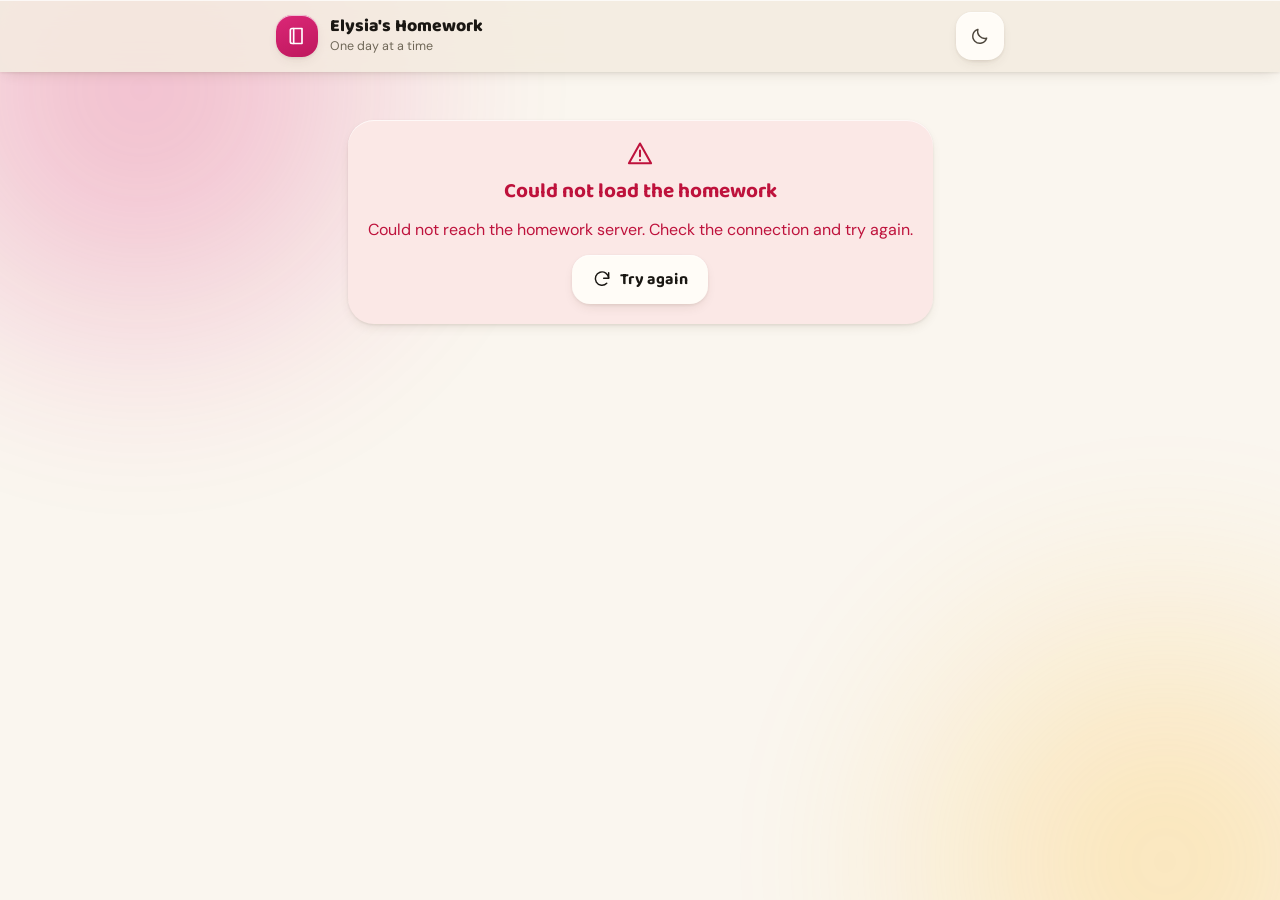
<file: elysia/index.html>
<!DOCTYPE html>
<html lang="en-GB" data-child="elysia" data-app="worksheet">
<head>
<meta charset="UTF-8">
<meta name="viewport" content="width=device-width, initial-scale=1">
<meta name="robots" content="noindex,nofollow">
<meta name="description" content="Today's practice worksheet.">
<meta name="color-scheme" content="light dark">
<title>Elysia's Homework</title>
<link rel="icon" href="data:image/svg+xml,<svg xmlns='http://www.w3.org/2000/svg' viewBox='0 0 24 24'><text y='19' font-size='20'>&#9999;</text></svg>">
<link rel="preconnect" href="https://fonts.gstatic.com" crossorigin>
<link rel="stylesheet" href="../assets/theme.css">
</head>
<body>

<a class="skip-link" href="#app">Skip to the worksheet</a>

<header class="topbar topbar-narrow">
  <div class="topbar-in">
    <div class="brand">
      <span class="brand-mark" aria-hidden="true">
        <svg viewBox="0 0 24 24" width="20" height="20" fill="none" stroke="currentColor"
             stroke-width="2" stroke-linecap="round" stroke-linejoin="round">
          <path d="M4 5a2 2 0 0 1 2-2h12v18H6a2 2 0 0 1-2-2z"/><path d="M8 3v18"/>
        </svg>
      </span>
      <div class="brand-text">
        <div class="brand-title">Elysia's Homework</div>
        <div class="brand-sub">One day at a time</div>
      </div>
    </div>
    <div class="topbar-actions">
      <button class="btn-icon" id="theme-btn" type="button" aria-label="Switch colour theme"></button>
    </div>
  </div>
</header>

<main id="app"></main>

<script type="module" src="../assets/worksheet.js"></script>
</body>
</html>
</file>
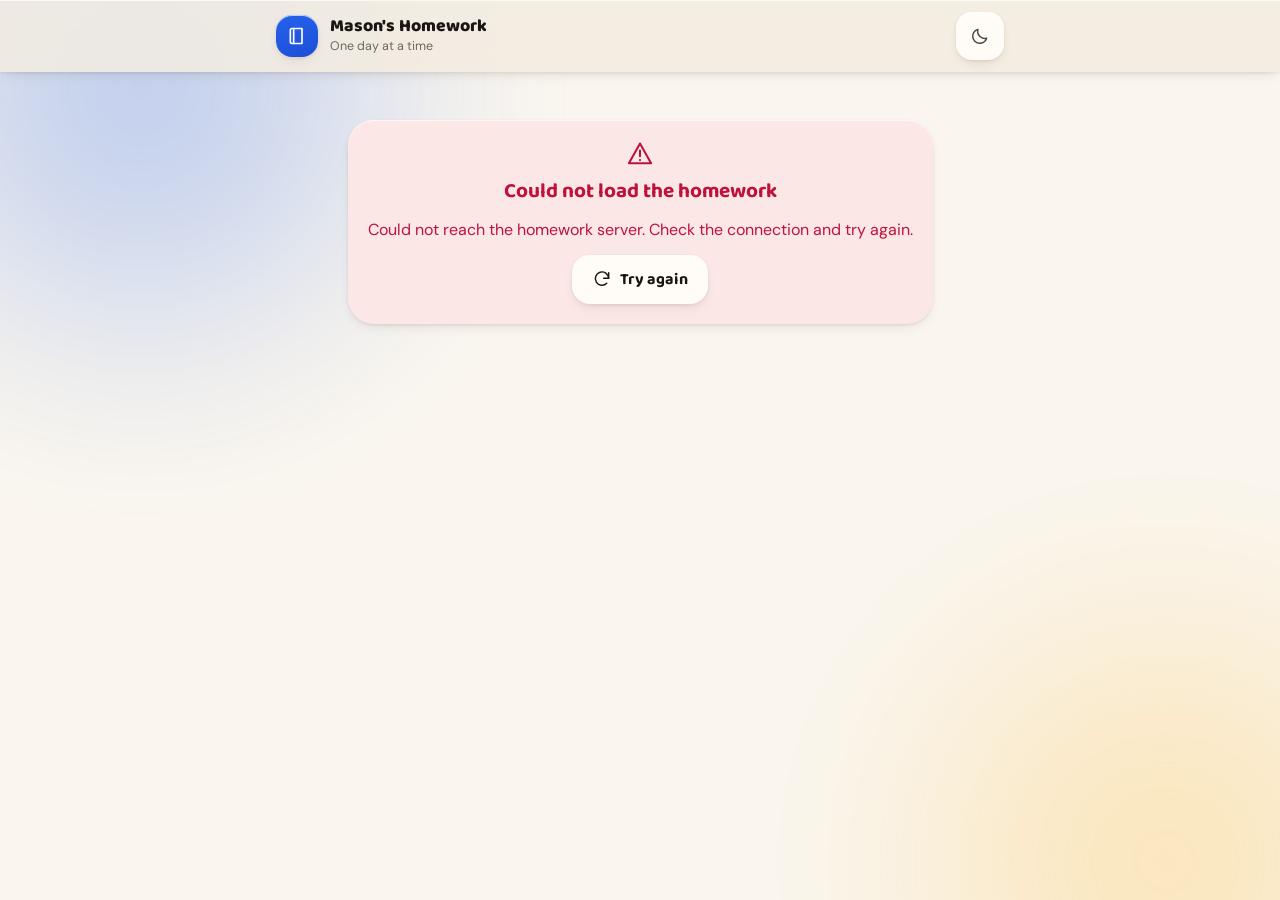
<file: mason/index.html>
<!DOCTYPE html>
<html lang="en-GB" data-child="mason" data-app="worksheet">
<head>
<meta charset="UTF-8">
<meta name="viewport" content="width=device-width, initial-scale=1">
<meta name="robots" content="noindex,nofollow">
<meta name="description" content="Today's practice worksheet.">
<meta name="color-scheme" content="light dark">
<title>Mason's Homework</title>
<link rel="icon" href="data:image/svg+xml,<svg xmlns='http://www.w3.org/2000/svg' viewBox='0 0 24 24'><text y='19' font-size='20'>&#9999;</text></svg>">
<link rel="preconnect" href="https://fonts.gstatic.com" crossorigin>
<link rel="stylesheet" href="../assets/theme.css">
</head>
<body>

<a class="skip-link" href="#app">Skip to the worksheet</a>

<header class="topbar topbar-narrow">
  <div class="topbar-in">
    <div class="brand">
      <span class="brand-mark" aria-hidden="true">
        <svg viewBox="0 0 24 24" width="20" height="20" fill="none" stroke="currentColor"
             stroke-width="2" stroke-linecap="round" stroke-linejoin="round">
          <path d="M4 5a2 2 0 0 1 2-2h12v18H6a2 2 0 0 1-2-2z"/><path d="M8 3v18"/>
        </svg>
      </span>
      <div class="brand-text">
        <div class="brand-title">Mason's Homework</div>
        <div class="brand-sub">One day at a time</div>
      </div>
    </div>
    <div class="topbar-actions">
      <button class="btn-icon" id="theme-btn" type="button" aria-label="Switch colour theme"></button>
    </div>
  </div>
</header>

<main id="app"></main>

<script type="module" src="../assets/worksheet.js"></script>
</body>
</html>
</file>
<file: assets/theme.css>
/* ==========================================================================
   Kids Homework - design system
   One set of tokens for the dashboard and both worksheets. Components never
   hold a raw colour: they read a semantic token, and the token is redefined
   for dark mode. Light and dark are designed separately, not inverted.
   ========================================================================== */

@import url('https://fonts.googleapis.com/css2?family=Nunito:wght@600;700;800&family=DM+Sans:ital,opsz,wght@0,9..40,400;0,9..40,500;0,9..40,700;1,9..40,400&display=swap');

/* Baloo 2 is the kid mode heading face. Only the two worksheet pages use it;
   the dashboard stays on Nunito, so a parent screen never reads as a toy. */
@import url('https://fonts.googleapis.com/css2?family=Baloo+2:wght@500;600;700;800&display=swap');

/* --------------------------------------------------------------------------
   Tokens
   -------------------------------------------------------------------------- */

:root {
  /* child identity. --accent is set per page from one of these. */
  --child-mason: #2563EB;
  --child-mason-ink: #1D4ED8;
  --child-elysia: #DB2777;
  --child-elysia-ink: #BE185D;

  --accent: var(--child-mason);
  --accent-ink: var(--child-mason-ink);
  --on-accent: #FFFFFF;
  --accent-wash: color-mix(in srgb, var(--accent) 8%, transparent);
  --accent-edge: color-mix(in srgb, var(--accent) 24%, transparent);

  /* surfaces, from the page backwards.
     Warm paper rather than cool white: the page is a low chroma cream, cards
     sit a shade lighter than it, and every border carries the same warmth so
     nothing reads as a grey panel dropped onto a beige page. */
  --bg: #FAF6EF;
  --bg-tint: #F3ECE0;
  --surface: #FFFCF7;
  --surface-2: #F6F0E6;
  --surface-3: #EDE4D5;
  --border: #E7DECF;
  --border-strong: #D2C5AF;
  --topbar-bg: color-mix(in srgb, var(--bg-tint) 86%, transparent);

  /* text, warmed to match the paper and contrast checked against --surface */
  --text: #1A1713;
  --text-2: #4D463C;
  --text-3: #6F6757;
  --text-on-dark: #FAF6EF;

  /* status. Each is always paired with an icon or a word, never colour alone. */
  --ok: #047857;
  --ok-wash: #E7F1E4;
  --warn: #B45309;
  --warn-wash: #FBF0DA;
  --bad: #BE123C;
  --bad-wash: #FBE8E6;
  --info: #1D4ED8;
  --info-wash: #EAEDF7;
  --neutral: #5A5244;
  --neutral-wash: #F0E9DD;

  /* Chart categorical series. Validated with the data-viz palette checker in
     both modes: worst all-pairs CVD dE 9.2 light and 9.4 dark, normal vision
     27.6 and 24.6. The previous violet/teal/amber set failed at dE 5.9 dark. */
  --series-english: #4a3aa7;
  --series-maths: #1baf7a;
  --series-thinking: #eb6834;
  --grid: #E9E0D1;

  /* subject ink for text and icons, which needs contrast rather than separation */
  --english: #5B21B6;
  --maths: #0F766E;
  --thinking: #C2410C;

  /* spacing, 4px scale */
  --s1: 4px;  --s2: 8px;  --s3: 12px; --s4: 16px;
  --s5: 20px; --s6: 24px; --s8: 32px; --s10: 40px; --s12: 48px;

  /* radius */
  --r-sm: 8px; --r-md: 12px; --r-lg: 16px; --r-xl: 24px; --r-full: 999px;

  /* elevation */
  --sh-1: 0 1px 2px rgba(74, 56, 32, .05), 0 1px 3px rgba(74, 56, 32, .06);
  --sh-2: 0 2px 4px rgba(74, 56, 32, .06), 0 6px 16px rgba(74, 56, 32, .08);
  --sh-3: 0 8px 24px rgba(74, 56, 32, .12), 0 2px 6px rgba(74, 56, 32, .07);
  --sh-press: inset 0 2px 4px rgba(74, 56, 32, .12);

  /* type */
  --font-head: 'Nunito', ui-rounded, system-ui, sans-serif;
  --font-body: 'DM Sans', system-ui, -apple-system, 'Segoe UI', sans-serif;

  /* motion */
  --t-fast: 150ms;
  --t-base: 220ms;
  --ease: cubic-bezier(.2, .8, .2, 1);

  --page-max: 1120px;
  --tap: 44px;
}

:root[data-child="elysia"] {
  --accent: var(--child-elysia);
  --accent-ink: var(--child-elysia-ink);
}

/* Dark mode. Desaturated tonal surfaces, lifted accents, contrast checked
   on its own rather than assumed from the light values. */
@media (prefers-color-scheme: dark) {
  :root:not([data-theme="light"]) {
    --child-mason: #7CA7FF;
    --child-mason-ink: #A9C4FF;
    --child-elysia: #FF8FC0;
    --child-elysia-ink: #FFB3D4;
    --accent: var(--child-mason);
    --accent-ink: var(--child-mason-ink);
    --on-accent: #0A1020;
    --accent-wash: color-mix(in srgb, var(--accent) 14%, transparent);
    --accent-edge: color-mix(in srgb, var(--accent) 34%, transparent);

    --bg: #0B1017;
    --bg-tint: #0E141E;
    --surface: #151C27;
    --surface-2: #1B2431;
    --surface-3: #232D3D;
    --border: #2B3647;
    --border-strong: #3C4A60;
    --topbar-bg: color-mix(in srgb, var(--surface) 88%, transparent);

    --text: #EEF2F8;
    --text-2: #B3BECE;
    --text-3: #A3AEBF;

    --ok: #4ADE9E;
    --ok-wash: #10291F;
    --warn: #FBBF5E;
    --warn-wash: #2B2010;
    --bad: #FF8098;
    --bad-wash: #2E1319;
    --info: #8DB2FF;
    --info-wash: #121E36;
    --neutral: #9AA7BC;
    --neutral-wash: #1B2431;

    --series-english: #9085e9;
    --series-maths: #199e70;
    --series-thinking: #d95926;
    --grid: #263041;
    --english: #C4A6FF;
    --maths: #5EEAD4;
    --thinking: #FDBA74;

    --sh-1: 0 1px 2px rgba(0, 0, 0, .40);
    --sh-2: 0 2px 6px rgba(0, 0, 0, .45), 0 8px 20px rgba(0, 0, 0, .35);
    --sh-3: 0 10px 30px rgba(0, 0, 0, .50);
    --sh-press: inset 0 2px 6px rgba(0, 0, 0, .45);
  }
}

:root[data-theme="dark"] {
  --child-mason: #7CA7FF;  --child-mason-ink: #A9C4FF;
  --child-elysia: #FF8FC0; --child-elysia-ink: #FFB3D4;
  --accent: var(--child-mason); --accent-ink: var(--child-mason-ink);
  --on-accent: #0A1020;
  --accent-wash: color-mix(in srgb, var(--accent) 14%, transparent);
  --accent-edge: color-mix(in srgb, var(--accent) 34%, transparent);
  --bg: #0B1017; --bg-tint: #0E141E;
  --surface: #151C27; --surface-2: #1B2431; --surface-3: #232D3D;
  --border: #2B3647; --border-strong: #3C4A60;
  --topbar-bg: color-mix(in srgb, var(--surface) 88%, transparent);
  --text: #EEF2F8; --text-2: #B3BECE; --text-3: #A3AEBF;
  --ok: #4ADE9E; --ok-wash: #10291F;
  --warn: #FBBF5E; --warn-wash: #2B2010;
  --bad: #FF8098; --bad-wash: #2E1319;
  --info: #8DB2FF; --info-wash: #121E36;
  --neutral: #9AA7BC; --neutral-wash: #1B2431;
  --series-english: #9085e9; --series-maths: #199e70; --series-thinking: #d95926;
  --grid: #263041;
  --english: #C4A6FF; --maths: #5EEAD4; --thinking: #FDBA74;
  --sh-1: 0 1px 2px rgba(0,0,0,.40);
  --sh-2: 0 2px 6px rgba(0,0,0,.45), 0 8px 20px rgba(0,0,0,.35);
  --sh-3: 0 10px 30px rgba(0,0,0,.50);
  --sh-press: inset 0 2px 6px rgba(0,0,0,.45);
}

:root[data-theme="dark"][data-child="elysia"],
:root[data-child="elysia"] { --accent: var(--child-elysia); --accent-ink: var(--child-elysia-ink); }

/* --------------------------------------------------------------------------
   Base
   -------------------------------------------------------------------------- */

*, *::before, *::after { box-sizing: border-box; }

/* Components set display, which outranks the hidden attribute's UA rule.
   Without this, hiding the loading state leaves it on screen. */
[hidden] { display: none !important; }

html { -webkit-text-size-adjust: 100%; }

body {
  margin: 0;
  min-height: 100dvh;
  background: var(--bg);
  color: var(--text);
  font-family: var(--font-body);
  font-size: 16px;
  line-height: 1.6;
  font-variant-numeric: tabular-nums;
  -webkit-font-smoothing: antialiased;
}

h1, h2, h3, h4 {
  font-family: var(--font-head);
  font-weight: 800;
  line-height: 1.2;
  margin: 0;
  letter-spacing: -0.01em;
}

h1 { font-size: clamp(1.5rem, 4.4vw, 2rem); }
h2 { font-size: clamp(1.1rem, 2.6vw, 1.3rem); font-weight: 700; }
h3 { font-size: 1rem; font-weight: 700; }

p { margin: 0; }
a { color: var(--accent-ink); }

/* Numbers that must never reflow as they tick */
.num, .timer, .score, td.n { font-variant-numeric: tabular-nums; }

:where(button, a, input, textarea, select, summary, [tabindex]):focus-visible {
  outline: 3px solid var(--accent);
  outline-offset: 2px;
  border-radius: var(--r-sm);
}

.sr-only {
  position: absolute; width: 1px; height: 1px; padding: 0;
  margin: -1px; overflow: hidden; clip: rect(0 0 0 0); white-space: nowrap; border: 0;
}

.skip-link {
  position: absolute; left: var(--s4); top: -100px; z-index: 100;
  background: var(--surface); color: var(--text);
  padding: var(--s3) var(--s4); border-radius: var(--r-md);
  box-shadow: var(--sh-3); font-weight: 700; text-decoration: none;
}
.skip-link:focus { top: var(--s4); }

svg.i { width: 20px; height: 20px; flex: none; stroke-width: 1.75; }
svg.i-sm { width: 16px; height: 16px; }
svg.i-lg { width: 28px; height: 28px; }

/* --------------------------------------------------------------------------
   Layout
   -------------------------------------------------------------------------- */

.page { max-width: var(--page-max); margin: 0 auto; padding: 0 var(--s4) var(--s12); }
.page-narrow { max-width: 760px; }

.topbar {
  position: sticky; top: 0; z-index: 20;
  background: var(--topbar-bg);
  backdrop-filter: blur(12px) saturate(1.4);
  border-bottom: 1px solid var(--border);
}
.topbar-in {
  max-width: var(--page-max); margin: 0 auto;
  padding: var(--s3) var(--s4);
  display: flex; align-items: center; gap: var(--s3);
}
.topbar-narrow .topbar-in { max-width: 760px; }
.brand { display: flex; align-items: center; gap: var(--s3); min-width: 0; }
.brand-mark {
  width: 36px; height: 36px; border-radius: var(--r-md);
  display: grid; place-items: center; flex: none;
  background: var(--accent); color: var(--on-accent);
}
.brand-mark svg { stroke-width: 2; }
.brand-text { min-width: 0; }
.brand-title { font-family: var(--font-head); font-weight: 800; font-size: 1rem; line-height: 1.25; }
.brand-sub { font-size: .78rem; color: var(--text-3); white-space: nowrap; overflow: hidden; text-overflow: ellipsis; }
.topbar-actions { margin-left: auto; display: flex; align-items: center; gap: var(--s2); }

/* Homework links in the dashboard topbar. Each pill takes its child's colour. */
.hw-links { display: flex; align-items: center; gap: var(--s2); }
.hw-label { font-size: .78rem; font-weight: 700; color: var(--text-3); margin-right: var(--s1); }
.hw-link {
  min-height: var(--tap); padding: var(--s2) var(--s3); border-radius: var(--r-full);
  display: inline-flex; align-items: center; gap: var(--s2);
  font-family: var(--font-head); font-weight: 800; font-size: .9rem; text-decoration: none;
  color: var(--kid-ink); background: var(--surface); border: 1px solid var(--kid);
  transition: background-color var(--t-fast) var(--ease);
}
.hw-link:hover { background: var(--surface-2); }
.hw-link:focus-visible { outline: 2px solid var(--kid); outline-offset: 2px; }
.hw-link .dot { width: 10px; height: 10px; border-radius: var(--r-full); background: var(--kid); flex: none; }
.hw-link[data-kid="mason"]  { --kid: var(--child-mason);  --kid-ink: var(--child-mason-ink); }
.hw-link[data-kid="elysia"] { --kid: var(--child-elysia); --kid-ink: var(--child-elysia-ink); }
@media (max-width: 640px) {
  .brand-sub, .hw-label { display: none; }
  .hw-link { padding: var(--s2); font-size: .85rem; }
  .hw-link svg { display: none; }
}
@media (max-width: 400px) { .brand-text { display: none; } }

.row { display: flex; align-items: center; gap: var(--s2); flex-wrap: wrap; }

.grid { display: grid; gap: var(--s4); }
.grid-2 { grid-template-columns: 1fr; }
@media (min-width: 900px) { .grid-2 { grid-template-columns: repeat(2, 1fr); } }

/* The dashboard panel owns the rhythm between its cards. Before this it was a
   plain block flow with no margins at all, so every card butted against the
   next and a .section-label with a negative bottom margin was overlapped by
   the card it labels, clipping its descenders. */
[role="tabpanel"] { display: grid; gap: var(--s5); align-content: start; }

.section-label {
  font-family: var(--font-head); font-weight: 800; font-size: .8rem;
  text-transform: uppercase; letter-spacing: .08em; color: var(--text-3);
  line-height: 1.4;
  /* pushed away from the block above, pulled towards the card it labels */
  margin: var(--s5) 0 calc(-1 * var(--s3));
}
.section-label:first-child { margin-top: 0; }

/* --------------------------------------------------------------------------
   Cards
   -------------------------------------------------------------------------- */

.card {
  background: var(--surface);
  border: 1px solid var(--border);
  border-radius: var(--r-lg);
  padding: var(--s5);
  box-shadow: var(--sh-1);
}
.card-note { font-size: .82rem; color: var(--text-3); line-height: 1.55; }

/* The Run tab, assets/runner.js */
.run-panel { display: grid; gap: var(--s3); }
.run-part { display: contents; }
.run-head { display: flex; align-items: center; justify-content: space-between; gap: var(--s3); flex-wrap: wrap; }
.run-title { font-family: var(--font-head); font-weight: 800; font-size: 1.05rem; margin: 0; }
.run-msg { margin: 0; font-size: .88rem; color: var(--text-2); }
.run-msg:empty { display: none; }
.run-meta { margin: 0; font-size: .85rem; color: var(--text-3); font-variant-numeric: tabular-nums; }
.run-active { display: grid; gap: var(--s2); padding-top: var(--s3); border-top: 1px solid var(--border); }
.run-spinner {
  width: 20px; height: 20px; border-radius: var(--r-full); flex: none;
  border: 3px solid var(--surface-3); border-top-color: var(--accent);
  animation: spin .8s linear infinite;
}
.run-clock { font-variant-numeric: tabular-nums; font-weight: 700; color: var(--text-2); margin-left: auto; }
.run-steps { list-style: none; margin: 0; padding: 0; display: grid; gap: var(--s2); }
.run-steps li { display: flex; align-items: center; gap: var(--s2); color: var(--text-3); font-size: .95rem; }
.run-steps li.done { color: var(--text); }
.run-steps li svg { width: 16px; height: 16px; color: var(--ok); flex: none; }
.run-bullet { width: 8px; height: 8px; margin: 0 4px; border-radius: var(--r-full); background: var(--border-strong); flex: none; }
.run-history { display: grid; gap: 0; padding-block: var(--s2); }
.run-job { border-bottom: 1px solid var(--border); }
.run-job:last-child { border-bottom: 0; }
.run-job summary {
  cursor: pointer; min-height: var(--tap); display: flex; align-items: center; gap: var(--s3);
  font-weight: 700; flex-wrap: wrap;
}
.run-job summary .run-meta { margin-left: auto; }
.run-report {
  margin: 0 0 var(--s3); max-height: 420px; overflow: auto; white-space: pre-wrap; word-break: break-word;
  font-size: .82rem; line-height: 1.55; color: var(--text-2);
  background: var(--surface-2); border: 1px solid var(--border); border-radius: var(--r-md); padding: var(--s3) var(--s4);
}
/* a run is going: the tab says so from any other tab */
.tab.is-running::after {
  content: ''; width: 10px; height: 10px; border-radius: var(--r-full);
  animation: spin .8s linear infinite; border: 2px solid var(--warn); border-top-color: transparent;
}
@media (prefers-reduced-motion: reduce) { .run-spinner, .tab.is-running::after { animation-duration: 3s; } }

.trend-up { color: var(--ok); }
.trend-down { color: var(--bad); }
.trend-flat { color: var(--neutral); }

/* --------------------------------------------------------------------------
   Buttons
   -------------------------------------------------------------------------- */

.btn {
  font-family: var(--font-body); font-size: 1rem; font-weight: 700;
  min-height: var(--tap); padding: var(--s3) var(--s5);
  border-radius: var(--r-md); border: 1px solid transparent;
  display: inline-flex; align-items: center; justify-content: center; gap: var(--s2);
  cursor: pointer; text-decoration: none;
  transition: background-color var(--t-fast) var(--ease),
              border-color var(--t-fast) var(--ease),
              transform var(--t-fast) var(--ease),
              box-shadow var(--t-fast) var(--ease);
  touch-action: manipulation;
}
.btn:active:not(:disabled) { transform: scale(.97); box-shadow: var(--sh-press); }
.btn:disabled { opacity: .45; cursor: not-allowed; }

.btn-primary { background: var(--accent); color: var(--on-accent); box-shadow: var(--sh-2); }
.btn-primary:hover:not(:disabled) { background: var(--accent-ink); }

.btn-secondary { background: var(--surface); color: var(--text); border-color: var(--border-strong); }
.btn-secondary:hover:not(:disabled) { background: var(--surface-2); border-color: var(--accent); }

.btn-icon {
  width: var(--tap); height: var(--tap); padding: 0; border-radius: var(--r-md);
  background: transparent; border: 1px solid transparent; color: var(--text-2);
  display: grid; place-items: center; cursor: pointer;
  transition: background-color var(--t-fast) var(--ease), color var(--t-fast) var(--ease);
}
.btn-icon:hover { background: var(--surface-2); color: var(--text); }

.btn-lg { font-size: 1.08rem; min-height: 54px; padding: var(--s4) var(--s8); border-radius: var(--r-lg); }

/* --------------------------------------------------------------------------
   Tabs, pills, badges
   -------------------------------------------------------------------------- */

.tabs {
  display: flex; gap: var(--s2); padding: var(--s1);
  background: var(--surface-2); border: 1px solid var(--border);
  border-radius: var(--r-full); margin-bottom: var(--s5);
}
.tab {
  flex: 1; min-height: var(--tap); padding: var(--s2) var(--s4);
  border: 0; background: transparent; border-radius: var(--r-full);
  font-family: var(--font-head); font-size: .98rem; font-weight: 800; color: var(--text-2);
  display: inline-flex; align-items: center; justify-content: center; gap: var(--s2);
  cursor: pointer; touch-action: manipulation;
  transition: background-color var(--t-fast) var(--ease), color var(--t-fast) var(--ease);
}
.tab:hover { color: var(--text); }
.tab[aria-selected="true"] { background: var(--surface); color: var(--tab-ink, var(--accent-ink)); box-shadow: var(--sh-1); }
.tab .dot {
  width: 10px; height: 10px; border-radius: var(--r-full); flex: none;
  background: var(--tab-ink, currentColor);
}

.badge {
  display: inline-flex; align-items: center; gap: var(--s1);
  font-size: .74rem; font-weight: 700; letter-spacing: .01em;
  padding: 3px var(--s2); border-radius: var(--r-full);
  border: 1px solid transparent; white-space: nowrap;
}
.badge svg { width: 13px; height: 13px; stroke-width: 2.25; }
.badge-ok { background: var(--ok-wash); color: var(--ok); border-color: color-mix(in srgb, var(--ok) 28%, transparent); }
.badge-warn { background: var(--warn-wash); color: var(--warn); border-color: color-mix(in srgb, var(--warn) 28%, transparent); }
.badge-bad { background: var(--bad-wash); color: var(--bad); border-color: color-mix(in srgb, var(--bad) 28%, transparent); }
.badge-info { background: var(--info-wash); color: var(--info); border-color: color-mix(in srgb, var(--info) 28%, transparent); }
.badge-neutral { background: var(--neutral-wash); color: var(--neutral); border-color: color-mix(in srgb, var(--neutral) 26%, transparent); }

.pill {
  display: inline-flex; align-items: center; gap: var(--s1);
  font-size: .76rem; font-weight: 700;
  padding: var(--s1) var(--s3); border-radius: var(--r-full);
  background: var(--surface-2); border: 1px solid var(--border); color: var(--text-2);
}

.subj-english { color: var(--english); }
.subj-maths { color: var(--maths); }
.subj-thinking { color: var(--thinking); }

.chip-subject {
  display: inline-flex; align-items: center; gap: var(--s2);
  font-size: .78rem; font-weight: 700; text-transform: uppercase; letter-spacing: .05em;
  padding: var(--s1) var(--s3); border-radius: var(--r-full);
  border: 1px solid currentColor;
  background: color-mix(in srgb, currentColor 10%, transparent);
}

/* --------------------------------------------------------------------------
   Tables
   -------------------------------------------------------------------------- */

.table-wrap { overflow-x: auto; -webkit-overflow-scrolling: touch; margin: 0 calc(-1 * var(--s2)); padding: 0 var(--s2); }
table { width: 100%; border-collapse: collapse; font-size: .9rem; }
th {
  text-align: left; font-size: .72rem; font-weight: 700; text-transform: uppercase;
  letter-spacing: .06em; color: var(--text-3);
  padding: var(--s2) var(--s3); border-bottom: 1px solid var(--border); white-space: nowrap;
}
td { padding: var(--s3); border-bottom: 1px solid var(--border); vertical-align: top; }
tbody tr:last-child td { border-bottom: 0; }
tbody tr:hover { background: var(--surface-2); }
.td-detail { display: block; font-size: .8rem; color: var(--text-3); line-height: 1.5; margin-top: 2px; }

.empty {
  display: grid; gap: var(--s2); justify-items: center; text-align: center;
  padding: var(--s8) var(--s4); color: var(--text-3);
}
.empty svg { width: 32px; height: 32px; color: var(--border-strong); }
.empty p { font-size: .9rem; }

details.disclose { border-top: 1px solid var(--border); margin-top: var(--s4); padding-top: var(--s3); }
details.disclose > summary {
  cursor: pointer; list-style: none; min-height: var(--tap);
  display: flex; align-items: center; gap: var(--s2);
  font-size: .88rem; font-weight: 700; color: var(--accent-ink);
}
details.disclose > summary::-webkit-details-marker { display: none; }
details.disclose > summary svg { transition: transform var(--t-base) var(--ease); }
details.disclose[open] > summary svg.chev { transform: rotate(90deg); }

/* --------------------------------------------------------------------------
   Charts
   -------------------------------------------------------------------------- */

.chart-box { position: relative; height: 240px; }
@media (min-width: 680px) { .chart-box { height: 260px; } }

/* --------------------------------------------------------------------------
   Notes and passages
   -------------------------------------------------------------------------- */

.note-body {
  font-size: .86rem; line-height: 1.65; color: var(--text-2);
  background: var(--accent-wash); border: 1px solid var(--accent-edge);
  border-radius: var(--r-md); padding: var(--s3) var(--s4);
  white-space: pre-wrap;
}

.passage {
  background: var(--surface-2); border: 2px solid var(--accent-edge);
  border-radius: var(--r-lg);
  padding: var(--s4) var(--s5); margin-bottom: var(--s5);
}
.passage-label {
  display: flex; align-items: center; gap: var(--s2);
  font-family: var(--font-head); font-weight: 800; font-size: .9rem;
  color: var(--accent-ink); margin-bottom: var(--s2);
}
.passage p { font-size: 1rem; line-height: 1.75; white-space: pre-wrap; }

/* --------------------------------------------------------------------------
   Roadmap
   -------------------------------------------------------------------------- */

.roadmap-legend { display: flex; gap: var(--s4); flex-wrap: wrap; margin-top: var(--s4); }
.roadmap-cols { display: grid; gap: var(--s6); }
@media (min-width: 900px) { .roadmap-cols { grid-template-columns: 1fr 1fr; } }
.roadmap-col h3 { display: flex; align-items: center; gap: var(--s2); margin-bottom: var(--s2); color: var(--accent-ink); }
/* The roadmap shows both children at once, so each card re-points --accent at
   that child. --accent-wash and --accent-edge are declared on :root, where
   their var() was already resolved against the root accent, so they have to be
   restated here or both children would share one child's wash. The mix
   strengths match :root in each mode: dark needs the stronger tint, and setting
   these inline from the script baked the light values into dark mode. */
.rm-child {
  margin-bottom: var(--s5);
  --accent-wash: color-mix(in srgb, var(--accent) 8%, transparent);
  --accent-edge: color-mix(in srgb, var(--accent) 24%, transparent);
}
@media (prefers-color-scheme: dark) {
  :root:not([data-theme="light"]) .rm-child {
    --accent-wash: color-mix(in srgb, var(--accent) 14%, transparent);
    --accent-edge: color-mix(in srgb, var(--accent) 34%, transparent);
  }
}
:root[data-theme="dark"] .rm-child {
  --accent-wash: color-mix(in srgb, var(--accent) 14%, transparent);
  --accent-edge: color-mix(in srgb, var(--accent) 34%, transparent);
}
.rm-now { display: flex; align-items: center; gap: var(--s1); font-weight: 700; color: var(--accent-ink); }
.rm-note { display: flex; gap: var(--s2); margin: var(--s2) 0 var(--s3); }
.rm-note svg, .rm-now svg { flex: none; margin-top: 2px; }

/* One fold per Kumon level. The level they are working towards ships open, the
   rest closed, so the whole ladder is visible without being a wall of text. */
/* The placement test ladder runs full width above the two Kumon columns,
   because it is the target and they are the engine. Its sections stay open:
   a component with nothing started is the news, not something to fold away. */
.rm-wide { margin-bottom: var(--s6); }
.rm-covers { display: flex; flex-wrap: wrap; gap: var(--s2); margin-bottom: var(--s2); }
.rm-cover {
  display: inline-flex; align-items: center; gap: var(--s1);
  font-size: .78rem; font-weight: 700; font-variant-numeric: tabular-nums;
  padding: 3px var(--s2); border-radius: var(--r-full);
  background: var(--accent-wash); color: var(--accent-ink);
  border: 1px solid var(--accent-edge);
}
/* a component with nothing in the week reads as a warning, not as a tally */
.rm-cover-none {
  background: var(--warn-wash); color: var(--warn);
  border-color: color-mix(in srgb, var(--warn) 28%, transparent);
}
.rm-wide-secs { display: grid; gap: var(--s2); }
@media (min-width: 900px) { .rm-wide-secs { grid-template-columns: 1fr 1fr; align-items: start; } }

.rm-exam {
  border: 1px solid var(--accent-edge); background: var(--accent-wash);
  border-radius: var(--r-lg); padding: var(--s4); margin-bottom: var(--s5);
}
.rm-exam h3 {
  display: flex; align-items: center; gap: var(--s2);
  color: var(--accent-ink); margin-bottom: var(--s3);
}
.rm-exam-grid { display: grid; gap: var(--s2); margin-bottom: var(--s3); }
@media (min-width: 680px) { .rm-exam-grid { grid-template-columns: repeat(3, 1fr); } }
.rm-exam-row dt { font-size: .74rem; font-weight: 700; text-transform: uppercase; letter-spacing: .04em; color: var(--text-3); }
.rm-exam-row dd { font-size: .9rem; font-weight: 600; margin: 2px 0 0; }
.rm-exam-head { font-weight: 700; color: var(--text-2); margin-top: var(--s3); }
.rm-exam-list { margin: var(--s1) 0 0; padding-left: var(--s4); }
.rm-exam-list li { font-size: .84rem; color: var(--text-2); line-height: 1.6; margin-bottom: 2px; }
.rm-exam .card-note { margin-top: var(--s3); }

details.rm-sec { border: 1px solid var(--border); border-radius: var(--r-md); margin-top: var(--s2); background: var(--surface-2); }
details.rm-sec[open] { background: var(--surface); }
details.rm-sec > summary {
  cursor: pointer; list-style: none; min-height: var(--tap);
  display: flex; align-items: center; gap: var(--s2); flex-wrap: wrap;
  padding: var(--s2) var(--s3); font-size: .9rem; font-weight: 700; color: var(--text);
}
details.rm-sec > summary::-webkit-details-marker { display: none; }
details.rm-sec > summary svg.chev { transition: transform var(--t-base) var(--ease); flex: none; color: var(--text-3); }
details.rm-sec[open] > summary svg.chev { transform: rotate(90deg); }
details.rm-sec > summary:hover { color: var(--accent-ink); }
.rm-sec-label { flex: 1; min-width: 7rem; }
.rm-sec-count { font-weight: 400; font-size: .78rem; color: var(--text-3); font-variant-numeric: tabular-nums; }
.rm-sec-sub { padding: 0 var(--s3) var(--s2); }
.rm-sec-items { padding: 0 var(--s3) var(--s3); display: grid; gap: var(--s2); }

.kl {
  display: flex; gap: var(--s2); padding: var(--s2) var(--s3);
  border: 1px solid var(--border); border-radius: var(--r-md); background: var(--surface);
}
.kl svg { margin-top: 2px; flex: none; }
.kl-name { font-weight: 700; font-size: .9rem; }
.kl-desc { font-size: .8rem; color: var(--text-3); line-height: 1.55; }
.kl-why {
  display: flex; gap: var(--s1); margin-top: var(--s1);
  font-size: .78rem; font-weight: 600; color: var(--accent-ink);
}
.kl-why svg { flex: none; margin-top: 2px; }
.kl-cleared { opacity: .72; }
.kl-cleared svg { color: var(--ok); }
.kl-current { background: var(--accent-wash); border-color: var(--accent); }
.kl-current > svg { color: var(--accent-ink); }
.kl-current .kl-desc { color: var(--text-2); }
.kl-future svg { color: var(--text-3); }

/* --------------------------------------------------------------------------
   Worksheet
   -------------------------------------------------------------------------- */

.welcome { text-align: center; padding: var(--s8) 0 var(--s6); display: grid; gap: var(--s4); justify-items: center; }
.welcome-mark {
  width: 84px; height: 84px; border-radius: var(--r-xl);
  display: grid; place-items: center;
  background: var(--accent-wash); border: 2px solid var(--accent-edge); color: var(--accent-ink);
  box-shadow: var(--sh-2);
}
.welcome-mark svg { width: 44px; height: 44px; stroke-width: 1.6; }
.week-badge {
  font-family: var(--font-head); font-weight: 800; font-size: .95rem;
  padding: var(--s2) var(--s5); border-radius: var(--r-full);
  background: var(--accent); color: var(--on-accent); box-shadow: var(--sh-2);
}
.welcome-meta { font-size: .95rem; color: var(--text-2); }
.section-chips { display: grid; gap: var(--s2); width: 100%; text-align: left; margin-top: var(--s2); }
.section-chip {
  display: flex; align-items: center; gap: var(--s3);
  padding: var(--s3) var(--s4); border-radius: var(--r-md);
  background: var(--surface); border: 1px solid var(--border); font-size: .92rem;
}
.section-chip .chip-marks { margin-left: auto; font-weight: 700; font-size: .8rem; color: var(--text-3); }

.banner {
  width: 100%; text-align: left; display: grid; gap: var(--s1);
  padding: var(--s4) var(--s5); border-radius: var(--r-lg);
  background: var(--ok-wash); border: 1px solid color-mix(in srgb, var(--ok) 30%, transparent);
}
.banner-title { display: flex; align-items: center; gap: var(--s2); font-family: var(--font-head); font-weight: 800; color: var(--ok); }
.banner-score { font-family: var(--font-head); font-weight: 800; font-size: 1.6rem; }
.banner-sub { font-size: .84rem; color: var(--text-2); }

/* A draft is kept, not finished, so it reads as information rather than as the
   green of a submitted week. */
.banner-draft {
  background: var(--info-wash); border-color: color-mix(in srgb, var(--info) 30%, transparent);
}
.banner-draft .banner-title { color: var(--info); }

.welcome-actions { display: grid; gap: var(--s3); width: 100%; max-width: 420px; }

.progress-track {
  position: sticky; top: 0; z-index: 10;
  height: 6px; background: var(--surface-3);
}
.progress-fill {
  height: 100%; background: var(--accent); border-radius: 0 var(--r-full) var(--r-full) 0;
  transition: width var(--t-base) var(--ease);
}

.mode-bar {
  display: flex; align-items: center; gap: var(--s2);
  padding: var(--s3) var(--s4); border-radius: var(--r-md); margin-bottom: var(--s4);
  background: var(--info-wash); color: var(--info); font-size: .86rem; font-weight: 700;
  border: 1px solid color-mix(in srgb, var(--info) 28%, transparent);
}

.section-top { display: flex; align-items: center; gap: var(--s3); margin-bottom: var(--s2); flex-wrap: wrap; }
.section-count { font-size: .78rem; font-weight: 700; text-transform: uppercase; letter-spacing: .06em; color: var(--text-3); }
.section-meta {
  display: flex; align-items: center; gap: var(--s4); flex-wrap: wrap;
  margin: var(--s3) 0 var(--s5); font-size: .85rem; color: var(--text-2);
}
.section-meta > span { display: inline-flex; align-items: center; gap: var(--s1); }
.timer { font-weight: 700; font-variant-numeric: tabular-nums; }
.timer-over { color: var(--warn); }

.q-card {
  background: var(--surface); border: 1px solid var(--border);
  border-radius: var(--r-lg); padding: var(--s4) var(--s5); margin-bottom: var(--s4);
  box-shadow: var(--sh-1);
}
.q-card-parent { border: 2px solid var(--warn); background: color-mix(in srgb, var(--warn-wash) 55%, var(--surface)); }
.q-top { display: flex; align-items: center; gap: var(--s2); margin-bottom: var(--s2); }
.q-num {
  font-family: var(--font-head); font-weight: 800; font-size: .8rem;
  padding: 2px var(--s2); border-radius: var(--r-sm);
  background: var(--accent-wash); color: var(--accent-ink);
}
.q-marks { margin-left: auto; font-size: .78rem; font-weight: 700; color: var(--text-3); }
.q-text { font-size: 1.02rem; line-height: 1.6; margin-bottom: var(--s3); white-space: pre-wrap; }

.input, .textarea {
  width: 100%; font-family: var(--font-body); font-size: 1.05rem;
  min-height: var(--tap); padding: var(--s3) var(--s4);
  color: var(--text); background: var(--surface-2);
  border: 2px solid var(--border); border-radius: var(--r-md);
  transition: border-color var(--t-fast) var(--ease), background-color var(--t-fast) var(--ease);
}
.input:hover, .textarea:hover { border-color: var(--border-strong); }
.input:focus, .textarea:focus { outline: none; border-color: var(--accent); background: var(--surface); }
.input::placeholder, .textarea::placeholder { color: var(--text-3); }
.textarea { min-height: 112px; line-height: 1.6; resize: vertical; }

.helper {
  display: flex; align-items: center; gap: var(--s2);
  margin-top: var(--s2); font-size: .8rem; color: var(--warn);
}

.drill-instr {
  font-size: .9rem; font-weight: 700; color: var(--text-2);
  background: var(--surface-2); border: 1px solid var(--border);
  border-radius: var(--r-md); padding: var(--s3) var(--s4); margin-bottom: var(--s4);
}

.letter-grid { display: grid; grid-template-columns: repeat(auto-fill, minmax(140px, 1fr)); gap: var(--s2); }
.letter-item {
  display: flex; align-items: center; gap: var(--s2);
  padding: var(--s2) var(--s3); background: var(--surface);
  border: 1px solid var(--border); border-radius: var(--r-md);
}
.letter-word { flex: 1; min-width: 0; font-size: .95rem; }
.letter-input {
  width: 52px; height: var(--tap); flex: none; text-align: center;
  font-family: var(--font-head); font-size: 1.1rem; font-weight: 800; text-transform: uppercase;
  color: var(--text); background: var(--surface-2);
  border: 2px solid var(--border); border-radius: var(--r-sm);
}
.letter-input:focus { outline: none; border-color: var(--accent); background: var(--surface); }

.number-grid { display: grid; grid-template-columns: repeat(auto-fill, minmax(150px, 1fr)); gap: var(--s2); }
.number-item {
  display: grid; gap: var(--s1);
  padding: var(--s3); background: var(--surface);
  border: 1px solid var(--border); border-radius: var(--r-md);
}
.number-item label { font-size: .92rem; font-weight: 700; }
.number-input {
  width: 100%; min-height: var(--tap); text-align: center;
  font-family: var(--font-head); font-size: 1.1rem; font-weight: 700;
  color: var(--text); background: var(--surface-2);
  border: 2px solid var(--border); border-radius: var(--r-sm);
}
.number-input:focus { outline: none; border-color: var(--accent); background: var(--surface); }

.section-nav {
  display: flex; gap: var(--s3); margin-top: var(--s6);
  padding-top: var(--s4); border-top: 1px solid var(--border);
}
.section-nav .btn-primary { flex: 1; }

/* Parent review */
.review-head { margin-bottom: var(--s4); }
.review-step { font-size: .78rem; font-weight: 700; text-transform: uppercase; letter-spacing: .06em; color: var(--text-3); display: flex; align-items: center; gap: var(--s2); }
.answer-block {
  background: var(--surface-2); border: 1px solid var(--border);
  border-radius: var(--r-md); padding: var(--s4); margin-top: var(--s3);
}
.answer-label { font-size: .76rem; font-weight: 700; text-transform: uppercase; letter-spacing: .06em; color: var(--text-3); margin-bottom: var(--s1); }
.answer-text { font-size: 1.02rem; line-height: 1.6; white-space: pre-wrap; }
.scheme-block {
  background: var(--info-wash); border: 1px solid color-mix(in srgb, var(--info) 24%, transparent);
  border-radius: var(--r-md); padding: var(--s4); margin-top: var(--s3);
}
.scheme-label { display: flex; align-items: center; gap: var(--s2); font-size: .78rem; font-weight: 700; color: var(--info); margin-bottom: var(--s1); }
.mark-buttons { display: flex; gap: var(--s2); flex-wrap: wrap; margin-top: var(--s3); }
.mark-btn {
  min-width: 52px; min-height: 52px; padding: 0 var(--s3);
  font-family: var(--font-head); font-size: 1.15rem; font-weight: 800;
  color: var(--text); background: var(--surface);
  border: 2px solid var(--border-strong); border-radius: var(--r-md);
  cursor: pointer; touch-action: manipulation;
  transition: background-color var(--t-fast) var(--ease), border-color var(--t-fast) var(--ease), transform var(--t-fast) var(--ease);
}
.mark-btn:hover { border-color: var(--accent); }
.mark-btn:active { transform: scale(.95); }
.mark-btn[aria-pressed="true"] { background: var(--accent); color: var(--on-accent); border-color: var(--accent); }

/* Results */
.results { text-align: center; display: grid; gap: var(--s4); justify-items: center; padding: var(--s6) 0; }
.trophy { font-size: 3.4rem; line-height: 1; }
.total-score { font-family: var(--font-head); font-weight: 800; font-size: clamp(2.4rem, 11vw, 3.4rem); line-height: 1; color: var(--accent-ink); }
.pct-track { width: 100%; max-width: 420px; height: 12px; background: var(--surface-3); border-radius: var(--r-full); overflow: hidden; }
.pct-fill { height: 100%; width: 0; background: var(--accent); border-radius: var(--r-full); transition: width 700ms var(--ease); }
.subj-rows { width: 100%; max-width: 420px; display: grid; gap: var(--s2); }
.subj-row {
  display: flex; align-items: center; gap: var(--s3);
  padding: var(--s3) var(--s4); background: var(--surface);
  border: 1px solid var(--border); border-radius: var(--r-md); font-size: .95rem;
}
.subj-row .subj-name { display: inline-flex; align-items: center; gap: var(--s2); }
.subj-row .subj-marks { margin-left: auto; font-weight: 700; }

.wrong-panel { width: 100%; text-align: left; display: grid; gap: var(--s4); margin-top: var(--s4); }
.wrong-group { display: grid; gap: var(--s2); }
.wrong-group-label { font-family: var(--font-head); font-weight: 800; font-size: .88rem; color: var(--text-2); }
.wrong-card {
  background: var(--surface); border: 1px solid var(--border);
  border: 2px solid color-mix(in srgb, var(--bad) 45%, var(--border));
  background: color-mix(in srgb, var(--bad-wash) 50%, var(--surface));
  border-radius: var(--r-md); padding: var(--s4);
}
.wrong-card.parent-card {
  border-color: color-mix(in srgb, var(--warn) 55%, var(--border));
  background: color-mix(in srgb, var(--warn-wash) 50%, var(--surface));
}
.wrong-q-text { font-size: .92rem; line-height: 1.6; margin: var(--s2) 0 var(--s3); }
.wrong-grid { display: grid; gap: var(--s3); }
@media (min-width: 560px) { .wrong-grid:not(.single) { grid-template-columns: 1fr 1fr; } }
.wa-label { font-size: .72rem; font-weight: 700; text-transform: uppercase; letter-spacing: .06em; color: var(--text-3); margin-bottom: var(--s1); }
.wa-val { font-size: .92rem; line-height: 1.55; padding: var(--s2) var(--s3); border-radius: var(--r-sm); white-space: pre-wrap; }
.wa-val.kid-wrong { background: var(--bad-wash); color: var(--bad); }
.wa-val.kid-blank { background: var(--surface-2); color: var(--text-3); font-style: italic; }
.wa-val.correct { background: var(--ok-wash); color: var(--ok); font-weight: 700; }
.wa-val.scheme { background: var(--info-wash); color: var(--text-2); }

/* A score that is still short of being marked says so next to the number. */
.score-note {
  display: inline-flex; align-items: center; gap: var(--s2);
  font-size: .82rem; font-weight: 700; color: var(--warn);
}

/* The ledger. Every mark that did not come in, split by reason, with the total
   first so the strands under it can be checked against it by eye. The list of
   cards on its own never explained the gap between the score and the maximum,
   which is what made the page disagree with the saved total. */
.ledger {
  display: grid; gap: var(--s1); width: 100%;
  background: var(--surface-2); border: 1px solid var(--border);
  border-radius: var(--r-md); padding: var(--s3) var(--s4);
}
.ledger-row { display: flex; gap: var(--s3); align-items: baseline; font-size: .9rem; }
.ledger-marks { font-variant-numeric: tabular-nums; font-weight: 700; min-width: 5.5rem; }
.ledger-what { color: var(--text-2); }
.ledger-total {
  font-family: var(--font-head); font-weight: 800; font-size: 1rem;
  padding-bottom: var(--s2); margin-bottom: var(--s1);
  border-bottom: 1px solid var(--border);
}
.ledger-total .ledger-what { color: var(--text-2); font-family: var(--font-body); font-weight: 600; }

/* Still to be decided, and a slip that cost nothing, are not the same thing as
   a lost mark, so neither borrows the red edge. */
.wrong-card.pending-card { border-left-color: var(--warn); }
.wrong-card.slip-card { border-left-color: var(--neutral); }

.save-status {
  display: flex; align-items: center; gap: var(--s2); justify-content: center;
  font-size: .9rem; font-weight: 700; color: var(--text-2);
  padding: var(--s3) var(--s4); border-radius: var(--r-md); background: var(--surface-2);
  border: 1px solid var(--border); width: 100%; max-width: 480px;
}
.save-status.is-ok { background: var(--ok-wash); color: var(--ok); border-color: color-mix(in srgb, var(--ok) 28%, transparent); }
.save-status.is-bad { background: var(--bad-wash); color: var(--bad); border-color: color-mix(in srgb, var(--bad) 28%, transparent); }

/* --------------------------------------------------------------------------
   Loading and error
   -------------------------------------------------------------------------- */

.center-state { display: grid; gap: var(--s4); justify-items: center; text-align: center; padding: var(--s12) var(--s4); }
.spinner {
  width: 34px; height: 34px; border-radius: var(--r-full);
  border: 3px solid var(--surface-3); border-top-color: var(--accent);
  animation: spin .8s linear infinite;
}
@keyframes spin { to { transform: rotate(360deg); } }
.error-card {
  background: var(--bad-wash); border: 1px solid color-mix(in srgb, var(--bad) 30%, transparent);
  color: var(--bad); border-radius: var(--r-lg); padding: var(--s5);
  display: grid; gap: var(--s3); justify-items: center; text-align: center;
}

/* --------------------------------------------------------------------------
   Motion preference
   -------------------------------------------------------------------------- */

/* Reduced motion keeps the feedback and drops the movement: state changes
   still fade or ring instead of vanishing. The rule at the end of the file
   swaps the moving keyframes for calm ones. */

@media print {
  .topbar, .section-nav, .btn, .tabs { display: none !important; }
  body { background: #fff; color: #1a1a1a; }
  .card, .q-card, .hero, .passage, .wrong-card { background: #fff; color: #1a1a1a; box-shadow: none; border-color: #ccc; break-inside: avoid; }
}


/* ==========================================================================
   Dashboard modules
   ========================================================================== */

/* Hero: the one line that answers "how did this week go" before any chart. */
.hero {
  position: relative; overflow: hidden;
  background: linear-gradient(180deg, var(--accent-wash), var(--surface) 55%);
  border: 1px solid var(--border);
  border-radius: var(--r-xl);
  padding: var(--s6);
  box-shadow: var(--sh-2);
  display: grid; gap: var(--s4);
}
.hero-top { display: flex; align-items: flex-start; gap: var(--s4); flex-wrap: wrap; }
.hero-score {
  font-family: var(--font-head); font-weight: 800; line-height: .95;
  font-size: clamp(2.6rem, 9vw, 4rem); color: var(--accent-ink);
  letter-spacing: -0.03em;
}
.hero-score small { font-size: .32em; font-weight: 700; color: var(--text-3); letter-spacing: 0; }
.hero-meta { display: grid; gap: var(--s1); }
.hero-week {
  font-family: var(--font-head); font-weight: 800; font-size: 1.05rem;
}
.hero-delta { display: inline-flex; align-items: center; gap: var(--s1); font-size: .88rem; font-weight: 700; }
.hero-summary {
  font-size: clamp(1.02rem, 2.4vw, 1.18rem); line-height: 1.55; color: var(--text);
  max-width: 68ch;
}
.hero-tags { display: flex; gap: var(--s2); flex-wrap: wrap; }

.verdict {
  display: inline-flex; align-items: center; gap: var(--s1);
  font-size: .74rem; font-weight: 800; letter-spacing: .05em; text-transform: uppercase;
  padding: var(--s1) var(--s3); border-radius: var(--r-full); border: 1px solid transparent;
}
.verdict svg { width: 13px; height: 13px; stroke-width: 2.4; }
.verdict-strong { background: var(--ok-wash); color: var(--ok); border-color: color-mix(in srgb, var(--ok) 30%, transparent); }
.verdict-steady { background: var(--info-wash); color: var(--info); border-color: color-mix(in srgb, var(--info) 30%, transparent); }
.verdict-dip { background: var(--warn-wash); color: var(--warn); border-color: color-mix(in srgb, var(--warn) 30%, transparent); }
.verdict-concern { background: var(--bad-wash); color: var(--bad); border-color: color-mix(in srgb, var(--bad) 30%, transparent); }

/* KPI tiles with a sparkline shape behind the number */
.kpi-row { display: grid; gap: var(--s3); grid-template-columns: repeat(2, 1fr); }
@media (min-width: 760px) { .kpi-row { grid-template-columns: repeat(4, 1fr); } }
.kpi {
  position: relative; overflow: hidden;
  background: var(--surface); border: 1px solid var(--border);
  border-radius: var(--r-lg); padding: var(--s4);
  display: grid; gap: var(--s1); align-content: start;
  min-height: 118px;
}
.kpi-label {
  font-size: .72rem; font-weight: 700; letter-spacing: .07em; text-transform: uppercase;
  color: var(--text-3); display: flex; align-items: center; gap: var(--s1);
}
.kpi-label svg { width: 14px; height: 14px; }
.kpi-value {
  font-family: var(--font-head); font-weight: 800; font-size: 1.9rem; line-height: 1.05;
  letter-spacing: -0.02em;
}
.kpi-sub { font-size: .78rem; color: var(--text-3); }
.kpi-spark { position: absolute; inset: auto 0 0 0; height: 38px; opacity: .55; pointer-events: none; }

/* Mastery ladder: the curriculum spine made visible */
.ladder { display: grid; gap: var(--s2); }
.ladder-row {
  display: grid; grid-template-columns: 42px 1fr; gap: var(--s3);
  align-items: center; padding: var(--s3);
  border: 1px solid var(--border); border-radius: var(--r-md);
  background: var(--surface-2);
}
.ladder-slot {
  font-family: var(--font-head); font-weight: 800; font-size: .88rem;
  display: grid; place-items: center; height: 32px; border-radius: var(--r-sm);
  background: var(--accent-wash); color: var(--accent-ink);
}
.ladder-main { min-width: 0; display: grid; gap: var(--s2); }
.ladder-head { display: flex; align-items: baseline; gap: var(--s2); flex-wrap: wrap; }
.ladder-skill { font-weight: 700; font-size: .92rem; }
.ladder-purpose { font-size: .76rem; color: var(--text-3); }
.ladder-track { display: flex; gap: 3px; align-items: center; }
.rung {
  flex: 1; height: 8px; border-radius: var(--r-full); background: var(--surface-3);
  position: relative;
}
.rung-done { background: color-mix(in srgb, var(--ok) 55%, transparent); }
.rung-now { background: var(--accent); box-shadow: 0 0 0 3px var(--accent-wash); }
.ladder-foot { display: flex; align-items: center; gap: var(--s2); flex-wrap: wrap; font-size: .76rem; color: var(--text-3); }

/* Gap heatmap */
.heat { display: grid; gap: var(--s1); }
.heat-row { display: grid; grid-template-columns: minmax(0,1fr) auto; gap: var(--s3); align-items: center; }
.heat-topic { font-size: .84rem; min-width: 0; }
.heat-topic strong { font-weight: 600; }
.heat-cells { display: flex; gap: 3px; }
.heat-cell {
  width: 18px; height: 18px; border-radius: 4px; border: 1px solid transparent;
  display: grid; place-items: center; font-size: .6rem; font-weight: 700;
}

/* Decisions queue */
.decision {
  display: flex; gap: var(--s3); align-items: flex-start;
  padding: var(--s3) var(--s4); border-radius: var(--r-md);
  background: var(--warn-wash); border: 1px solid color-mix(in srgb, var(--warn) 26%, transparent);
}
.decision svg { color: var(--warn); margin-top: 2px; }

/* Week detail */
.detail-grid { display: grid; gap: var(--s3); }
@media (min-width: 720px) { .detail-grid { grid-template-columns: 1fr 1fr; } }
.detail-list { display: grid; gap: var(--s2); margin: 0; padding: 0; list-style: none; }
.detail-item {
  display: flex; gap: var(--s2); align-items: flex-start;
  font-size: .86rem; line-height: 1.5; color: var(--text-2);
}
.detail-item svg { flex: none; margin-top: 3px; width: 14px; height: 14px; }
.detail-where {
  font-family: var(--font-head); font-weight: 800; font-size: .72rem;
  padding: 1px var(--s1); border-radius: 4px; background: var(--surface-3); color: var(--text-2);
  flex: none;
}
.detail-head {
  font-size: .74rem; font-weight: 700; letter-spacing: .06em; text-transform: uppercase;
  color: var(--text-3); margin-bottom: var(--s2); display: flex; align-items: center; gap: var(--s1);
}

/* Chart card with a table toggle. The light aqua series sits below 3:1 on the
   light surface, so the relief rule applies and this view is mandatory. */
.chart-head { display: flex; align-items: center; gap: var(--s2); margin-bottom: var(--s3); }
.chart-head h2 { flex: 1; min-width: 0; }
.seg {
  display: inline-flex; padding: 2px; gap: 2px; border-radius: var(--r-full);
  background: var(--surface-2); border: 1px solid var(--border);
}
.seg button {
  min-height: 32px; padding: 0 var(--s3); border: 0; background: transparent;
  border-radius: var(--r-full); cursor: pointer;
  font-family: var(--font-body); font-size: .78rem; font-weight: 700; color: var(--text-3);
}
.seg button[aria-pressed="true"] { background: var(--surface); color: var(--text); box-shadow: var(--sh-1); }
.legend {
  display: flex; gap: var(--s2); flex-wrap: wrap; align-items: center;
  margin-top: var(--s3);
}
.legend-swatch { width: 12px; height: 12px; border-radius: 3px; flex: none; }

/* The legend is also the focus control, so each entry is a real button:
   keyboard reachable, and it announces its own pressed state rather than
   relying on the colour change alone. */
.legend-btn {
  display: inline-flex; align-items: center; gap: var(--s2);
  min-height: var(--tap); padding: var(--s2) var(--s3);
  font-family: var(--font-body); font-size: .82rem; font-weight: 600;
  color: var(--text-2); background: transparent;
  border: 1px solid transparent; border-radius: var(--r-full);
  cursor: pointer; touch-action: manipulation;
  transition: background-color var(--t-fast) var(--ease),
              border-color var(--t-fast) var(--ease),
              color var(--t-fast) var(--ease);
}
.legend-btn:hover { background: var(--surface-2); color: var(--text); }
.legend-btn[aria-pressed="true"] {
  background: var(--surface-2); border-color: var(--border-strong); color: var(--text);
  font-weight: 700;
}
/* Any button pressed in the group recedes the ones that are not, so the control
   mirrors what the chart is doing. */
.legend:has(.legend-btn[aria-pressed="true"]) .legend-btn[aria-pressed="false"] { opacity: .5; }
.legend:has(.legend-btn[aria-pressed="true"]) .legend-btn[aria-pressed="false"]:hover { opacity: 1; }

.legend-hint {
  font-size: .76rem; color: var(--text-3); margin-left: auto;
}
@media (max-width: 560px) { .legend-hint { margin-left: 0; width: 100%; } }
.data-table { display: none; }
.data-table[data-open="true"] { display: block; }
.chart-wrap[data-open="false"] { display: none; }


/* ==========================================================================
   KID MODE
   Everything below is scoped to html[data-app="worksheet"], which is set on
   mason/index.html and elysia/index.html and nowhere else. The dashboard is a
   parent screen and must keep reading as one, so it never sees a rule here.

   The direction is claymorphism: soft inflated surfaces, fat corners, a light
   from above, and a squish on press. It is the style the research names for
   children's education, and it suits a 7 to 9 year old because every control
   looks pressable before it is pressed.

   Three rules hold across the whole layer:
   1. Decoration never carries meaning. --play-* are backgrounds and confetti,
      never the only signal. Status still comes from --ok/--warn/--bad plus an
      icon and a word.
   2. Text colour, status colour and subject ink are NOT redefined here, so
      every contrast ratio checked for the dashboard still holds.
   3. Every animation is transform or opacity, 150 to 400ms, and switched off
      by the global prefers-reduced-motion block near the top of this file.
   ========================================================================== */

html[data-app="worksheet"] {
  --font-head: 'Baloo 2', 'Nunito', ui-rounded, system-ui, sans-serif;

  /* fatter corners than the dashboard: clay has no sharp edges */
  --r-sm: 12px; --r-md: 18px; --r-lg: 26px; --r-xl: 34px;

  /* a bigger tap target than the 44px floor, because the hands are smaller */
  --tap: 48px;

  /* Play colours, for washes and confetti only. Each is a mid tone chosen to
     sit under --text in light mode and under a dark scrim in dark mode. */
  --play-1: #FDBA2D;  /* sunshine */
  --play-2: #2FC08A;  /* mint */
  --play-3: #5B9DF9;  /* sky */
  --play-4: #F06FB0;  /* bubblegum */
  --play-5: #A98BF5;  /* grape */
  --play-6: #FB7185;  /* coral */

  /* clay depth: ambient drop, a tight contact shadow, and a light from above */
  --clay: 0 10px 24px -8px rgba(74, 56, 32, .22), 0 2px 5px rgba(74, 56, 32, .10),
          inset 0 2px 0 rgba(255, 255, 255, .75);
  --clay-sm: 0 5px 14px -6px rgba(74, 56, 32, .20), 0 1px 3px rgba(74, 56, 32, .09),
             inset 0 1px 0 rgba(255, 255, 255, .7);
  --clay-in: inset 0 3px 7px rgba(74, 56, 32, .16), inset 0 -1px 0 rgba(255, 255, 255, .6);
  --ease-pop: cubic-bezier(.22, 1, .36, 1);
}

@media (prefers-color-scheme: dark) {
  html[data-app="worksheet"]:not([data-theme="light"]) {
    --play-1: #F2B23C; --play-2: #3FCF98; --play-3: #76ADFF;
    --play-4: #F58BC2; --play-5: #BBA2FF; --play-6: #FF8FA0;
    --clay: 0 12px 28px -10px rgba(0, 0, 0, .65), 0 2px 6px rgba(0, 0, 0, .5),
            inset 0 1px 0 rgba(255, 255, 255, .10);
    --clay-sm: 0 6px 16px -8px rgba(0, 0, 0, .6), 0 1px 3px rgba(0, 0, 0, .45),
               inset 0 1px 0 rgba(255, 255, 255, .08);
    --clay-in: inset 0 3px 8px rgba(0, 0, 0, .55), inset 0 -1px 0 rgba(255, 255, 255, .06);
  }
}
html[data-app="worksheet"][data-theme="dark"] {
  --play-1: #F2B23C; --play-2: #3FCF98; --play-3: #76ADFF;
  --play-4: #F58BC2; --play-5: #BBA2FF; --play-6: #FF8FA0;
  --clay: 0 12px 28px -10px rgba(0, 0, 0, .65), 0 2px 6px rgba(0, 0, 0, .5),
          inset 0 1px 0 rgba(255, 255, 255, .10);
  --clay-sm: 0 6px 16px -8px rgba(0, 0, 0, .6), 0 1px 3px rgba(0, 0, 0, .45),
             inset 0 1px 0 rgba(255, 255, 255, .08);
  --clay-in: inset 0 3px 8px rgba(0, 0, 0, .55), inset 0 -1px 0 rgba(255, 255, 255, .06);
}

/* -------------------------------------------------------------- the page */

/* Two very soft blobs behind everything, drifting slowly. They are fixed and
   behind the content, so they never move text and never cost a reflow. */
html[data-app="worksheet"] body { position: relative; }
html[data-app="worksheet"] body::before,
html[data-app="worksheet"] body::after {
  content: ''; position: fixed; z-index: -1; pointer-events: none;
  width: 58vmax; height: 58vmax; border-radius: 50%;
  filter: blur(74px); opacity: .32;
}
html[data-app="worksheet"] body::before {
  top: -22vmax; left: -18vmax;
  background: radial-gradient(circle, var(--accent) 0%, transparent 68%);
  animation: blobDriftA 26s ease-in-out infinite;
}
html[data-app="worksheet"] body::after {
  bottom: -26vmax; right: -20vmax;
  background: radial-gradient(circle, var(--play-1) 0%, transparent 68%);
  animation: blobDriftB 31s ease-in-out infinite;
}
@media (prefers-color-scheme: dark) {
  html[data-app="worksheet"]:not([data-theme="light"]) body::before,
  html[data-app="worksheet"]:not([data-theme="light"]) body::after { opacity: .22; }
}
html[data-app="worksheet"][data-theme="dark"] body::before,
html[data-app="worksheet"][data-theme="dark"] body::after { opacity: .22; }

@keyframes blobDriftA {
  0%, 100% { transform: translate3d(0, 0, 0) scale(1); }
  50%      { transform: translate3d(3vmax, 2vmax, 0) scale(1.08); }
}
@keyframes blobDriftB {
  0%, 100% { transform: translate3d(0, 0, 0) scale(1.06); }
  50%      { transform: translate3d(-3vmax, -2vmax, 0) scale(1); }
}

html[data-app="worksheet"] h1 { font-size: clamp(1.7rem, 6vw, 2.3rem); letter-spacing: 0; }
html[data-app="worksheet"] h2 { letter-spacing: 0; }

/* ----------------------------------------------------------------- topbar */

html[data-app="worksheet"] .topbar { border-bottom: 0; box-shadow: var(--clay-sm); }
html[data-app="worksheet"] .brand-mark {
  width: 42px; height: 42px; border-radius: 16px;
  background: linear-gradient(160deg, var(--accent) 0%, var(--accent-ink) 100%);
  color: var(--on-accent); border: 0; box-shadow: var(--clay-sm);
  transition: transform var(--t-base) var(--ease-pop);
}
html[data-app="worksheet"] .brand:hover .brand-mark { transform: rotate(-8deg) scale(1.06); }
html[data-app="worksheet"] .brand-title { font-size: 1.1rem; }
html[data-app="worksheet"] .btn-icon {
  border-radius: 16px; background: var(--surface); box-shadow: var(--clay-sm);
  border: 0; min-width: var(--tap); min-height: var(--tap);
}
html[data-app="worksheet"] .btn-icon:active { transform: scale(.92); box-shadow: var(--clay-in); }

/* --------------------------------------------------------------- buttons */

html[data-app="worksheet"] .btn {
  border: 0; border-radius: var(--r-md); font-family: var(--font-head);
  font-weight: 700; letter-spacing: .01em;
  transition: transform var(--t-fast) var(--ease-pop), box-shadow var(--t-fast) var(--ease),
              background-color var(--t-fast) var(--ease);
}
html[data-app="worksheet"] .btn-primary {
  background: linear-gradient(170deg,
    color-mix(in srgb, var(--accent) 88%, white) 0%, var(--accent) 55%, var(--accent-ink) 100%);
  box-shadow: var(--clay);
}
html[data-app="worksheet"] .btn-secondary { background: var(--surface); box-shadow: var(--clay-sm); }
html[data-app="worksheet"] .btn:active:not(:disabled) {
  transform: translateY(2px) scale(.96); box-shadow: var(--clay-in);
}
html[data-app="worksheet"] .btn-lg {
  min-height: 62px; font-size: 1.2rem; border-radius: var(--r-lg); padding: var(--s4) var(--s8);
}
/* The one primary action on the welcome screen breathes, so a child knows
   where to press without reading anything. */
html[data-app="worksheet"] .welcome-actions .btn-primary.btn-lg { animation: breathe 2.8s ease-in-out 3; }
@keyframes breathe {
  0%, 100% { transform: scale(1); }
  50%      { transform: scale(1.025); }
}
html[data-app="worksheet"] .welcome-actions .btn-primary.btn-lg:active { animation: none; }

/* --------------------------------------------------------------- welcome */

html[data-app="worksheet"] .welcome { gap: var(--s5); }
html[data-app="worksheet"] .welcome-mark {
  width: 104px; height: 104px; border-radius: 38px; border: 0;
  background: linear-gradient(160deg,
    color-mix(in srgb, var(--accent) 70%, white) 0%, var(--accent) 100%);
  color: var(--on-accent); box-shadow: var(--clay);
  animation: bob 4.5s ease-in-out 2;
}
html[data-app="worksheet"] .welcome-mark svg { width: 54px; height: 54px; stroke-width: 2; }
@keyframes bob {
  0%, 100% { transform: translateY(0) rotate(-3deg); }
  50%      { transform: translateY(-7px) rotate(3deg); }
}

html[data-app="worksheet"] .week-badge {
  border: 0; box-shadow: var(--clay-sm); font-size: 1.05rem; padding: var(--s2) var(--s6);
  background: linear-gradient(160deg, var(--play-1) 0%,
    color-mix(in srgb, var(--play-1) 70%, #B45309) 100%);
  color: #2A1C00;
}
html[data-app="worksheet"] .welcome-meta { font-size: 1.02rem; }

/* The nine sections become tiles, two across, each tinted by its subject so
   the week reads as a map rather than a list. */
html[data-app="worksheet"] .section-chips {
  grid-template-columns: repeat(auto-fit, minmax(150px, 1fr)); gap: var(--s3);
}
html[data-app="worksheet"] .section-chip {
  flex-direction: column; align-items: flex-start; gap: var(--s1);
  border: 0; border-radius: var(--r-md); padding: var(--s4);
  box-shadow: var(--clay-sm); font-weight: 600;
  animation: popIn 320ms var(--ease-pop) both;
  animation-delay: calc(min(var(--i, 0), 10) * 45ms);
  transition: transform var(--t-base) var(--ease-pop);
}
html[data-app="worksheet"] .section-chip:hover { transform: translateY(-3px) rotate(-1deg); }
html[data-app="worksheet"] .section-chip .chip-marks {
  margin-left: 0; color: var(--text-2);
  background: var(--surface-2); border-radius: var(--r-full);
  padding: 2px var(--s2); font-size: .76rem;
}
html[data-app="worksheet"] .section-chip svg { width: 26px; height: 26px; stroke-width: 2; }
html[data-app="worksheet"] .section-chip:has(.subj-english) { background: color-mix(in srgb, var(--play-5) 14%, var(--surface)); }
html[data-app="worksheet"] .section-chip:has(.subj-maths)   { background: color-mix(in srgb, var(--play-2) 14%, var(--surface)); }
html[data-app="worksheet"] .section-chip:has(.subj-thinking){ background: color-mix(in srgb, var(--play-1) 16%, var(--surface)); }

@keyframes popIn {
  from { opacity: 0; transform: translateY(12px) scale(.96); }
  to   { opacity: 1; transform: none; }
}

html[data-app="worksheet"] .banner { border: 0; box-shadow: var(--clay-sm); }

/* ------------------------------------------------------- progress stepper */

/* The thin bar stays for screen readers and for the sticky sense of place.
   The dots are what a child reads: how many stops are left. */
html[data-app="worksheet"] .progress-track { height: 8px; background: var(--surface-3); }
html[data-app="worksheet"] .progress-fill {
  background: linear-gradient(90deg, var(--play-2), var(--accent), var(--play-4));
}

.step-dots {
  display: flex; align-items: center; justify-content: center;
  gap: var(--s2); flex-wrap: wrap; margin: var(--s4) 0 var(--s2);
}
.step-dot {
  width: 13px; height: 13px; border-radius: var(--r-full);
  background: var(--surface-3); box-shadow: var(--clay-in); flex: none;
  transition: transform var(--t-base) var(--ease-pop), background-color var(--t-base) var(--ease);
}
.step-dot.is-done { background: var(--play-2); box-shadow: var(--clay-sm); }
.step-dot.is-now {
  width: 30px; border-radius: var(--r-full);
  background: var(--accent); box-shadow: var(--clay-sm);
  animation: dotPop 380ms var(--ease-pop) both;
}
@keyframes dotPop { from { transform: scale(.5); } to { transform: none; } }

/* Tiny rewards. Each is under half a second, transform only, and fires on
   something the child just did: answering, choosing, finishing a section. */
html[data-app="worksheet"] .answered-chip.bump   { animation: chipBump 360ms var(--ease-pop); }
html[data-app="worksheet"] .answered-chip.hooray { animation: chipHooray 700ms var(--ease-pop); }
html[data-app="worksheet"] .answered-chip.hooray svg { color: var(--play-2); }
@keyframes chipBump   { 0% { transform: scale(1); } 40% { transform: scale(1.12); } 100% { transform: scale(1); } }
@keyframes chipHooray {
  0%   { transform: scale(1) rotate(0); }
  25%  { transform: scale(1.2) rotate(-4deg); }
  50%  { transform: scale(1.2) rotate(4deg); }
  75%  { transform: scale(1.1) rotate(-2deg); }
  100% { transform: scale(1) rotate(0); }
}
.choice:has(input:checked) .choice-letter { animation: letterPop 320ms var(--ease-pop); }
@keyframes letterPop { 0% { transform: scale(.6); } 60% { transform: scale(1.18); } 100% { transform: scale(1); } }
html[data-app="worksheet"] .step-dot.is-done { animation: dotPop 420ms var(--ease-pop) both; }

/* ------------------------------------------------- section head and timer */

html[data-app="worksheet"] .section-count {
  background: var(--surface); box-shadow: var(--clay-sm);
  padding: var(--s1) var(--s3); border-radius: var(--r-full);
  text-transform: none; letter-spacing: 0; font-size: .82rem; color: var(--text-2);
}
html[data-app="worksheet"] .chip-subject {
  border: 0; box-shadow: var(--clay-sm); text-transform: capitalize; font-weight: 700;
}
html[data-app="worksheet"] .section-meta {
  gap: var(--s3); font-size: .92rem; flex-wrap: wrap;
}
html[data-app="worksheet"] .section-meta > span {
  background: var(--surface); box-shadow: var(--clay-sm);
  padding: var(--s2) var(--s3); border-radius: var(--r-full); gap: var(--s2);
}
html[data-app="worksheet"] .timer { font-family: var(--font-head); font-size: 1rem; }
html[data-app="worksheet"] .timer-over {
  background: var(--warn-wash); color: var(--warn); animation: nudge 2s ease-in-out 4;
}
@keyframes nudge {
  0%, 92%, 100% { transform: none; }
  96%           { transform: scale(1.06); }
}

/* How many answers are in so far. It counts boxes with something typed in
   them, which is not the same as correct, so it says "answered". */
.answered-chip {
  display: inline-flex; align-items: center; gap: var(--s2);
  padding: var(--s2) var(--s3); border-radius: var(--r-full);
  background: var(--surface); box-shadow: var(--clay-sm);
  font-size: .88rem; font-weight: 700; color: var(--text-2);
}
.answered-chip.is-full { background: var(--accent-wash); color: var(--accent-ink); }
.answered-chip svg { width: 17px; height: 17px; }

html[data-app="worksheet"] .passage {
  border: 0; border-radius: var(--r-lg); box-shadow: var(--clay-sm);
  background: color-mix(in srgb, var(--play-1) 10%, var(--surface));
}
html[data-app="worksheet"] .passage p { font-size: 1.05rem; line-height: 1.8; }
html[data-app="worksheet"] .mode-bar { border: 0; box-shadow: var(--clay-sm); }

/* --------------------------------------------------------- question cards */

html[data-app="worksheet"] .q-card {
  border: 0; border-radius: var(--r-lg); box-shadow: var(--clay-sm);
  padding: var(--s5); margin-bottom: var(--s4);
  animation: popIn 340ms var(--ease-pop) both;
  /* capped, so a 30 item drill does not keep the last tile waiting a second */
  animation-delay: calc(min(var(--i, 0), 10) * 40ms);
}
html[data-app="worksheet"] .q-card-parent {
  border-left: 0;
  background: linear-gradient(var(--surface), var(--surface)) padding-box,
              linear-gradient(160deg, var(--play-1), var(--play-6)) border-box;
  border: 3px solid transparent;
}
html[data-app="worksheet"] .q-num {
  width: 38px; height: 38px; border-radius: 14px;
  display: inline-grid; place-items: center; font-size: .92rem;
  background: linear-gradient(160deg,
    color-mix(in srgb, var(--accent) 72%, white), var(--accent));
  color: var(--on-accent); box-shadow: var(--clay-sm);
  font-family: var(--font-head); font-weight: 800;
}
html[data-app="worksheet"] .q-marks {
  background: var(--surface-2); border-radius: var(--r-full);
  padding: 2px var(--s3); color: var(--text-2);
}
html[data-app="worksheet"] .q-text { font-size: 1.1rem; line-height: 1.65; }
html[data-app="worksheet"] .helper {
  background: var(--warn-wash); color: var(--warn);
  border-radius: var(--r-md); padding: var(--s2) var(--s3); font-weight: 600;
}

/* -------------------------------------------------------------- the boxes */

html[data-app="worksheet"] .input,
html[data-app="worksheet"] .textarea {
  border: 0; border-radius: var(--r-md); box-shadow: var(--clay-in);
  background: var(--surface-2); font-size: 1.1rem; font-weight: 600;
  min-height: 54px; padding: var(--s3) var(--s4);
  transition: box-shadow var(--t-fast) var(--ease), background-color var(--t-fast) var(--ease);
}
html[data-app="worksheet"] .textarea { min-height: 128px; font-weight: 400; }
html[data-app="worksheet"] .input:focus,
html[data-app="worksheet"] .textarea:focus {
  background: var(--surface);
  box-shadow: var(--clay-in), 0 0 0 4px var(--accent-edge);
}
/* Something has been typed. The edge takes the ACCENT, never the success
   green: nothing is marked until the week is submitted, and a green box next
   to an answer is read by an eight year old as "that one is right". Green is
   kept for the results screen, where it has been earned. */
html[data-app="worksheet"] .input:not(:placeholder-shown),
html[data-app="worksheet"] .textarea:not(:placeholder-shown) {
  box-shadow: var(--clay-in), 0 0 0 3px color-mix(in srgb, var(--accent) 50%, transparent);
}

/* Letter and number drills become candy tiles. A drill is 30 items, so the
   grid is what has to feel quick: one tap, one number, straight on. */
html[data-app="worksheet"] .letter-grid,
html[data-app="worksheet"] .number-grid { gap: var(--s3); }
html[data-app="worksheet"] .letter-item,
html[data-app="worksheet"] .number-item {
  border: 0; border-radius: var(--r-md); box-shadow: var(--clay-sm);
  padding: var(--s3); background: var(--surface);
  animation: popIn 300ms var(--ease-pop) both;
  animation-delay: calc(min(var(--i, 0), 24) * 16ms);
  transition: transform var(--t-fast) var(--ease-pop);
}
html[data-app="worksheet"] .number-item { background: color-mix(in srgb, var(--play-2) 11%, var(--surface)); }
html[data-app="worksheet"] .letter-item { background: color-mix(in srgb, var(--play-5) 11%, var(--surface)); }
html[data-app="worksheet"] .letter-item:focus-within,
html[data-app="worksheet"] .number-item:focus-within { transform: translateY(-2px) scale(1.02); }
html[data-app="worksheet"] .number-item label { font-size: 1.02rem; }
html[data-app="worksheet"] .letter-word { font-size: 1.02rem; font-weight: 600; }
html[data-app="worksheet"] .letter-input,
html[data-app="worksheet"] .number-input {
  border: 0; border-radius: 14px; box-shadow: var(--clay-in);
  background: var(--surface-2); min-height: var(--tap); min-width: 56px;
  font-family: var(--font-head); font-weight: 800; font-size: 1.15rem;
  transition: box-shadow var(--t-fast) var(--ease);
}
html[data-app="worksheet"] .letter-input:focus,
html[data-app="worksheet"] .number-input:focus {
  background: var(--surface); box-shadow: var(--clay-in), 0 0 0 4px var(--accent-edge);
}
html[data-app="worksheet"] .letter-input:not(:placeholder-shown),
html[data-app="worksheet"] .number-input:not(:placeholder-shown) {
  /* a solid mix, not the transparent wash: the wash would blend with the
     tile tint underneath and the filled box would read as muddy grey */
  background: color-mix(in srgb, var(--accent) 10%, var(--surface));
  color: var(--accent-ink);
  box-shadow: var(--clay-in), 0 0 0 3px color-mix(in srgb, var(--accent) 50%, transparent);
  animation: tilePop 260ms var(--ease-pop);
}
@keyframes tilePop {
  0%   { transform: scale(1); }
  45%  { transform: scale(1.1); }
  100% { transform: scale(1); }
}
html[data-app="worksheet"] .drill-instr {
  background: color-mix(in srgb, var(--play-3) 13%, var(--surface));
  border: 0; box-shadow: var(--clay-sm); border-radius: var(--r-md);
  padding: var(--s3) var(--s4); font-size: 1rem; font-weight: 600;
}

/* ----------------------------------------------------------- parent marks */

html[data-app="worksheet"] .card { border: 0; border-radius: var(--r-lg); box-shadow: var(--clay-sm); }
html[data-app="worksheet"] .mark-btn {
  width: 58px; height: 58px; border: 0; border-radius: 20px;
  background: var(--surface); box-shadow: var(--clay-sm);
  font-family: var(--font-head); font-weight: 800; font-size: 1.25rem;
  transition: transform var(--t-fast) var(--ease-pop), box-shadow var(--t-fast) var(--ease);
}
html[data-app="worksheet"] .mark-btn:active { transform: translateY(2px) scale(.94); box-shadow: var(--clay-in); }
html[data-app="worksheet"] .mark-btn[aria-pressed="true"] {
  background: linear-gradient(160deg,
    color-mix(in srgb, var(--accent) 72%, white), var(--accent));
  animation: tilePop 280ms var(--ease-pop);
}
html[data-app="worksheet"] .answer-block,
html[data-app="worksheet"] .scheme-block { border-radius: var(--r-md); }

/* --------------------------------------------------------------- results */

html[data-app="worksheet"] .trophy {
  font-size: 4.6rem; animation: trophyIn 620ms var(--ease-pop) both, bob 4s ease-in-out 620ms 2;
}
@keyframes trophyIn {
  from { opacity: 0; transform: scale(.3) rotate(-25deg); }
  to   { opacity: 1; transform: none; }
}
html[data-app="worksheet"] .total-score {
  font-size: clamp(3rem, 15vw, 4.4rem);
  animation: popIn 420ms var(--ease-pop) 180ms both;
}
html[data-app="worksheet"] .pct-track { height: 20px; box-shadow: var(--clay-in); background: var(--surface-3); }
html[data-app="worksheet"] .pct-fill {
  background: linear-gradient(90deg, var(--play-2), var(--accent), var(--play-4));
  transition: width 900ms var(--ease);
}
html[data-app="worksheet"] .subj-row {
  border: 0; border-radius: var(--r-md); box-shadow: var(--clay-sm); padding: var(--s4);
  font-size: 1.02rem;
  animation: popIn 320ms var(--ease-pop) both;
  animation-delay: calc(320ms + var(--i, 0) * 70ms);
}
html[data-app="worksheet"] .subj-row:has(.subj-english) { background: color-mix(in srgb, var(--play-5) 13%, var(--surface)); }
html[data-app="worksheet"] .subj-row:has(.subj-maths)   { background: color-mix(in srgb, var(--play-2) 13%, var(--surface)); }
html[data-app="worksheet"] .subj-row:has(.subj-thinking){ background: color-mix(in srgb, var(--play-1) 15%, var(--surface)); }
html[data-app="worksheet"] .subj-row .subj-marks { font-family: var(--font-head); font-size: 1.1rem; }
html[data-app="worksheet"] .wrong-card { border-radius: var(--r-md); box-shadow: var(--clay-sm); }
html[data-app="worksheet"] .save-status { border: 0; box-shadow: var(--clay-sm); border-radius: var(--r-md); }

/* A line of encouragement under the score. Words, not just a colour. */
.cheer {
  font-family: var(--font-head); font-weight: 700; font-size: 1.05rem;
  color: var(--text-2); animation: popIn 360ms var(--ease-pop) 260ms both;
}

/* Confetti. Pure decoration, aria-hidden, and gone the moment a viewer asks
   for less motion: there is nothing in it to miss. */
.confetti { position: absolute; inset: 0; overflow: hidden; pointer-events: none; z-index: 0; }
.confetti i {
  position: absolute; top: -12px; width: 10px; height: 14px; border-radius: 3px;
  background: var(--c, var(--play-1));
  animation: fall var(--dur, 2.4s) linear var(--delay, 0s) forwards;
}
@keyframes fall {
  from { transform: translate3d(0, -10vh, 0) rotate(0deg); opacity: 1; }
  to   { transform: translate3d(var(--dx, 0), 105vh, 0) rotate(var(--spin, 540deg)); opacity: 1; }
}
html[data-app="worksheet"] .results { position: relative; }
html[data-app="worksheet"] .results > :not(.confetti) { position: relative; z-index: 1; }

@media (prefers-reduced-motion: reduce) {
  .confetti { display: none; }
  html[data-app="worksheet"] body::before,
  html[data-app="worksheet"] body::after { animation: none; }
}

/* ------------------------------------------------------------ small print */

html[data-app="worksheet"] .center-state .spinner {
  width: 46px; height: 46px; border-width: 5px; border-color: var(--surface-3);
  border-top-color: var(--accent);
}
html[data-app="worksheet"] .error-card { border: 0; box-shadow: var(--clay-sm); }

/* One hand reaches the Next button on a phone, so the bar sits wide and fat. */
@media (max-width: 560px) {
  html[data-app="worksheet"] .section-nav { gap: var(--s3); }
  html[data-app="worksheet"] .section-nav .btn { min-height: 58px; font-size: 1.1rem; }
}


/* Multiple choice: one big tappable row per option, backed by a radio. */
.choices { display: grid; gap: var(--s2); }
.choice {
  display: flex; align-items: center; gap: var(--s3);
  min-height: 48px; padding: var(--s2) var(--s3);
  border: 1.5px solid var(--border); border-radius: var(--r-md, 12px);
  background: var(--surface); cursor: pointer;
  transition: border-color .15s, background-color .15s;
}
.choice:hover { border-color: var(--border-strong); }
.choice input { position: absolute; opacity: 0; pointer-events: none; }
.choice-letter {
  flex: none; width: 32px; height: 32px; border-radius: 999px;
  display: grid; place-items: center; font-weight: 700;
  border: 1.5px solid var(--border-strong); color: var(--text-2);
}
.choice-text { line-height: 1.45; }
.choice:has(input:checked) { border-color: var(--accent); background: var(--surface-2, var(--surface)); }
.choice:has(input:checked) .choice-letter { background: var(--accent); border-color: var(--accent); color: #fff; }
.choice:has(input:focus-visible) { outline: 2px solid var(--accent); outline-offset: 2px; }
.choice:has(input:disabled) { cursor: default; }


/* ------------------------------------------------ review: tick, cross, why */

/* A saved week reopened for review. Green panel and a tick for a right answer,
   red panel and a cross for a wrong one. Both pairs come from the --ok and --bad
   tokens, which are redefined for dark mode, so neither theme needs its own rule.
   The mark is an icon and a word for screen readers, never colour alone. */
.rv { position: relative; border-width: 2px; }
.rv-right { background: var(--ok-wash); border-color: color-mix(in srgb, var(--ok) 55%, transparent); }
.rv-wrong { background: var(--bad-wash); border-color: color-mix(in srgb, var(--bad) 55%, transparent); }
.rv-pending { background: var(--surface-2); border-style: dashed; }
.rv-right .input, .rv-right .textarea, .rv-right .letter-input, .rv-right .number-input {
  background: color-mix(in srgb, var(--ok) 14%, var(--surface)); border-color: var(--ok); color: var(--text);
}
.rv-wrong .input, .rv-wrong .textarea, .rv-wrong .letter-input, .rv-wrong .number-input {
  background: color-mix(in srgb, var(--bad) 14%, var(--surface)); border-color: var(--bad); color: var(--text);
}
.rv-right .choice:has(input:checked) { border-color: var(--ok); }
.rv-wrong .choice:has(input:checked) { border-color: var(--bad); }

.rv-mark {
  flex: none; width: 44px; height: 44px; border-radius: 999px; padding: 0;
  display: inline-grid; place-items: center; border: 2.5px solid currentColor;
  background: var(--surface); font: inherit;
}
.rv-mark svg { width: 26px; height: 26px; stroke-width: 3; }
.rv-mark-ok { color: var(--ok); }
.rv-mark-wait { color: var(--warn); border-width: 2px; }
.rv-mark-bad { color: var(--bad); cursor: pointer; transition: transform var(--t-fast) var(--ease); }
.rv-mark-bad:hover { transform: scale(1.08); }
.rv-mark-bad:active { transform: scale(.94); }
.rv-mark-bad:focus-visible { outline: 3px solid var(--bad); outline-offset: 3px; }
.q-top .rv-mark { margin-left: var(--s2); }
.number-item .rv-mark { position: absolute; top: var(--s2); right: var(--s2); }
.number-item.rv label { padding-right: 52px; }

.why {
  width: min(480px, calc(100vw - 2 * var(--s4))); max-height: calc(100vh - 2 * var(--s4)); overflow: auto;
  padding: var(--s5); border: 1px solid var(--border-strong); border-radius: var(--r-lg);
  background: var(--surface); color: var(--text); box-shadow: var(--sh-3, 0 12px 40px rgb(0 0 0 / .35));
}
.why[open] { display: grid; gap: var(--s3); }
.why::backdrop { background: rgb(0 0 0 / .55); }
.why-head { display: flex; align-items: center; gap: var(--s3); }
.why-head h2 { margin: 0; font-size: 1.3rem; flex: 1; }
.why-cross {
  width: 40px; height: 40px; border-radius: 999px; display: grid; place-items: center;
  color: var(--bad); background: var(--bad-wash); border: 2.5px solid var(--bad);
}
.why-cross svg { width: 24px; height: 24px; stroke-width: 3; }
.why-marks { font-weight: 800; font-variant-numeric: tabular-nums; color: var(--text-2); }
.why-q { font-size: .95rem; line-height: 1.55; color: var(--text-2); white-space: pre-wrap; margin: 0; }
.why-block { border-radius: var(--r-md); padding: var(--s3) var(--s4); }
.why-given { background: var(--bad-wash); color: var(--bad); }
.why-key { background: var(--ok-wash); color: var(--ok); }
.why-reason { background: var(--surface-2); color: var(--text); }
.why-block .wa-label { color: inherit; opacity: .8; }
.why-val { font-size: 1.02rem; line-height: 1.55; white-space: pre-wrap; font-weight: 600; }
.why-reason .why-val { font-weight: 500; }
@media (prefers-reduced-motion: reduce) { .rv-mark-bad { transition: none; } }

.why-tech { margin: 0; font-size: .72rem; color: var(--text-3); font-variant-numeric: tabular-nums; }

/* --------------------------------------------------------------------------
   Reduced motion. Nothing travels, spins loops or bounces, but a change of
   state still shows: entrances fade, a chosen tile gets a ring that fades out,
   transitions keep colour, border, shadow and opacity. Spinners keep turning
   because they are the only sign that something is loading.
   -------------------------------------------------------------------------- */
@media (prefers-reduced-motion: reduce) {
  * { scroll-behavior: auto !important; }
  *, *::before, *::after {
    transition-property: color, background-color, border-color, box-shadow, opacity !important;
  }
  @keyframes popIn    { from { opacity: 0; } to { opacity: 1; } }
  @keyframes dotPop   { from { opacity: 0; } to { opacity: 1; } }
  @keyframes trophyIn { from { opacity: 0; } to { opacity: 1; } }
  @keyframes tilePop  { from { box-shadow: 0 0 0 4px var(--accent); } to { box-shadow: 0 0 0 0 transparent; } }
  @keyframes chipBump   { from { box-shadow: 0 0 0 3px var(--accent); } to { box-shadow: 0 0 0 0 transparent; } }
  @keyframes chipHooray { from { box-shadow: 0 0 0 4px var(--play-2); } to { box-shadow: 0 0 0 0 transparent; } }
  @keyframes letterPop  { from { opacity: .4; } to { opacity: 1; } }
  @keyframes bob { from { transform: none; } to { transform: none; } }
  @keyframes breathe { from { transform: none; } to { transform: none; } }
  @keyframes nudge { from { transform: none; } to { transform: none; } }
  @keyframes blobDriftA { from { transform: none; } to { transform: none; } }
  @keyframes blobDriftB { from { transform: none; } to { transform: none; } }
  .btn:active:not(:disabled), .mark-btn:active { transform: none; }
}
</file>
